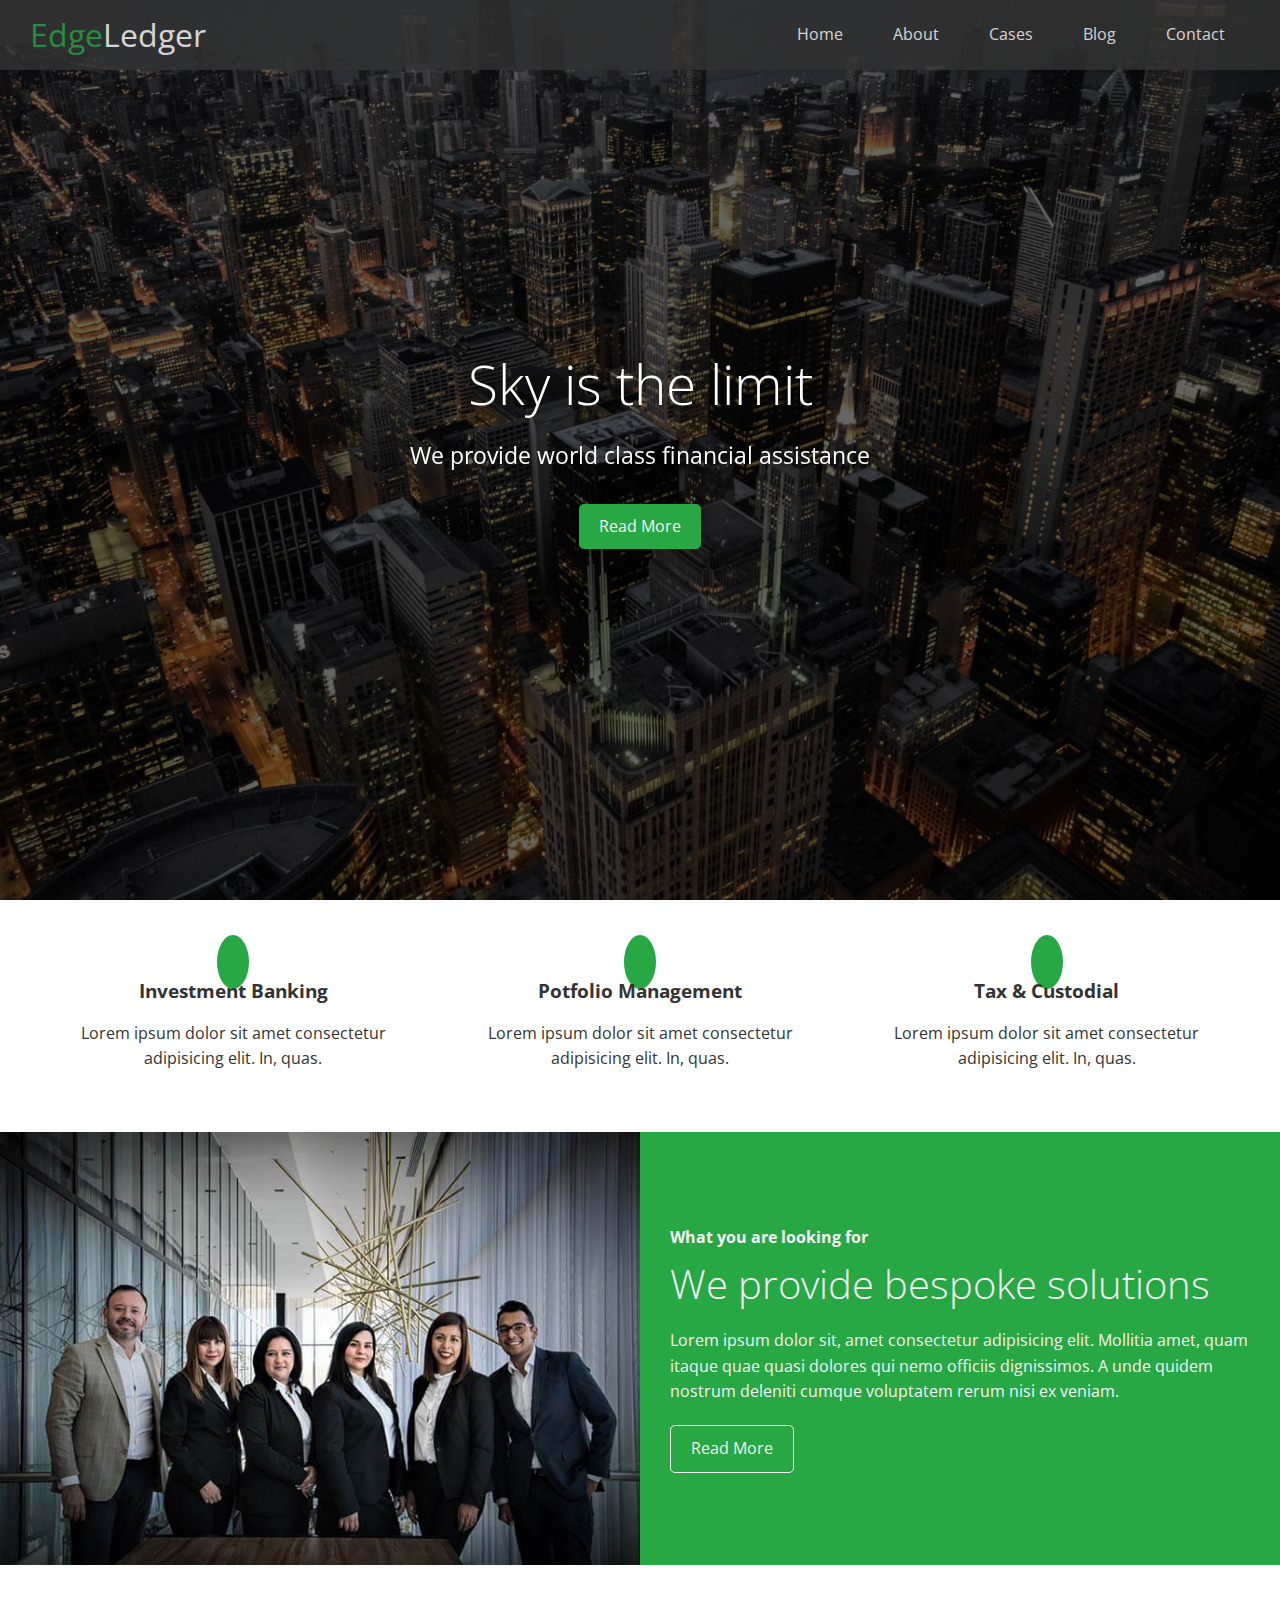
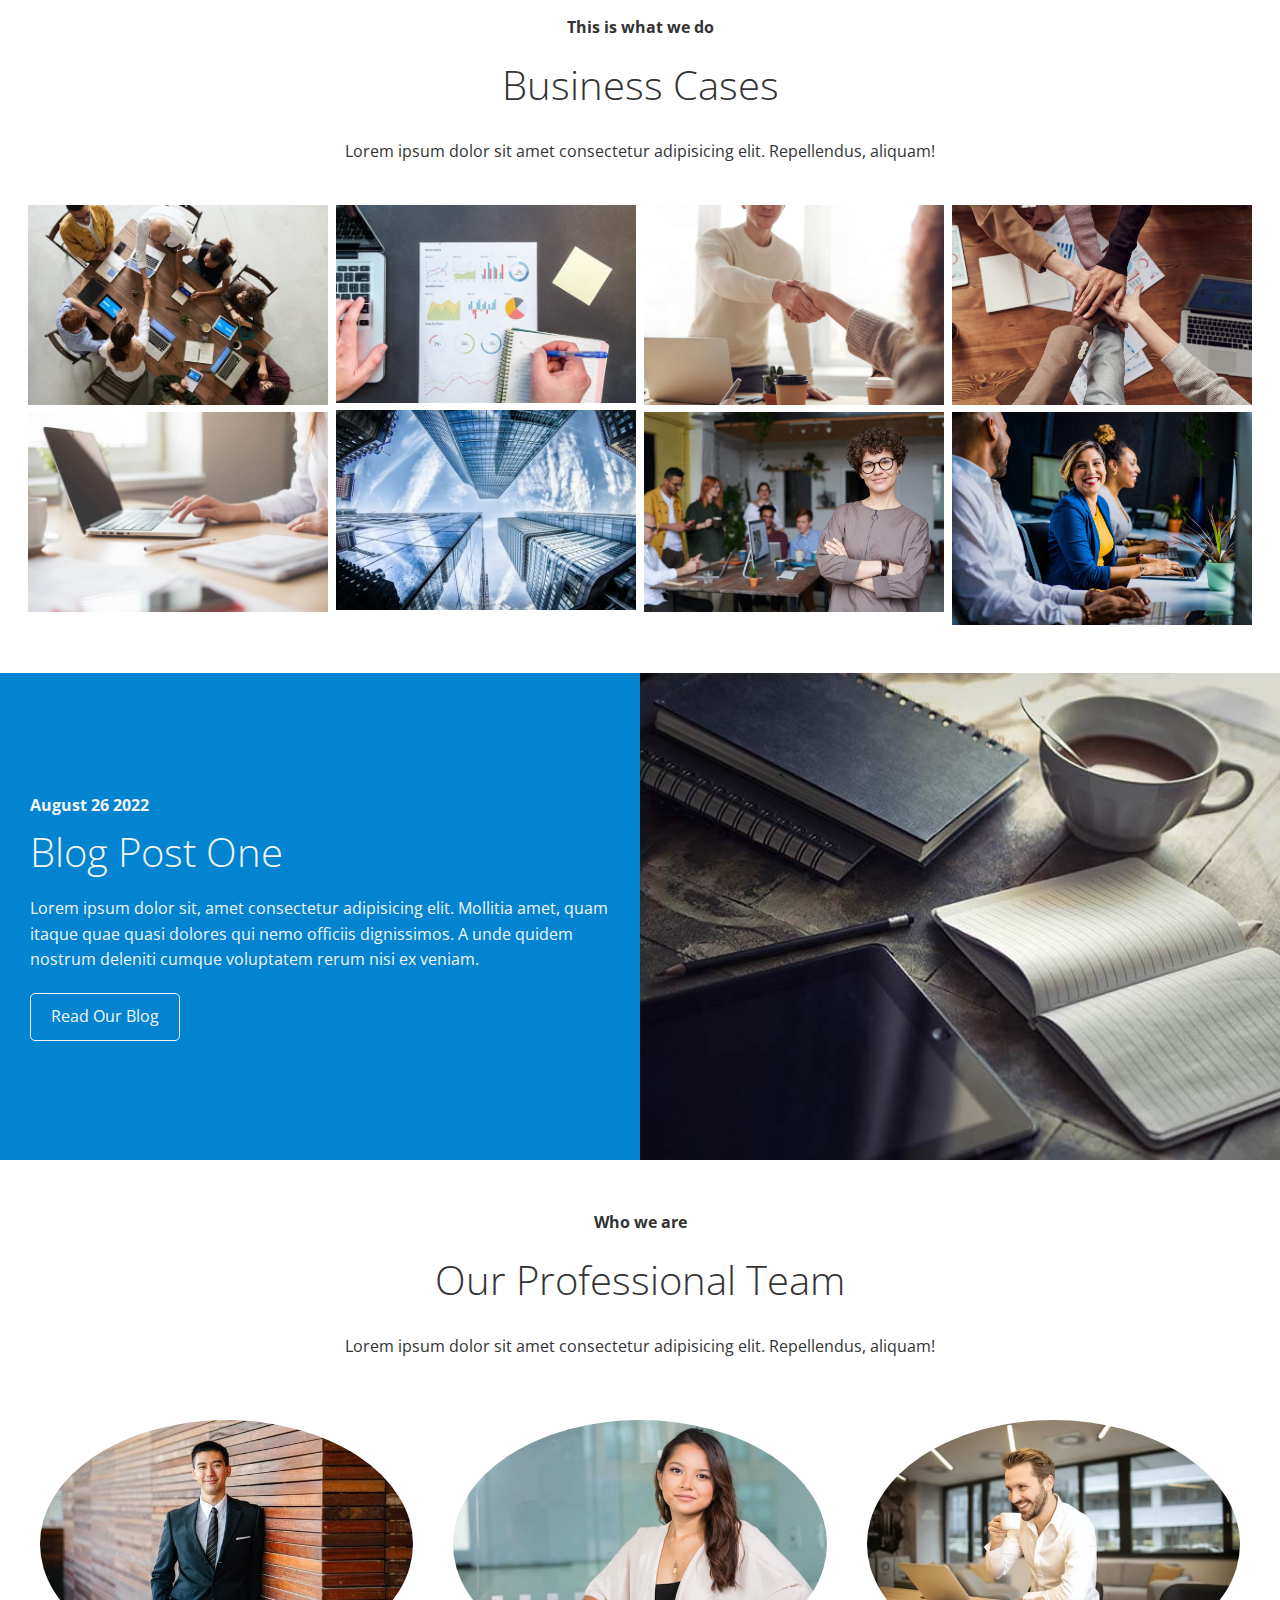
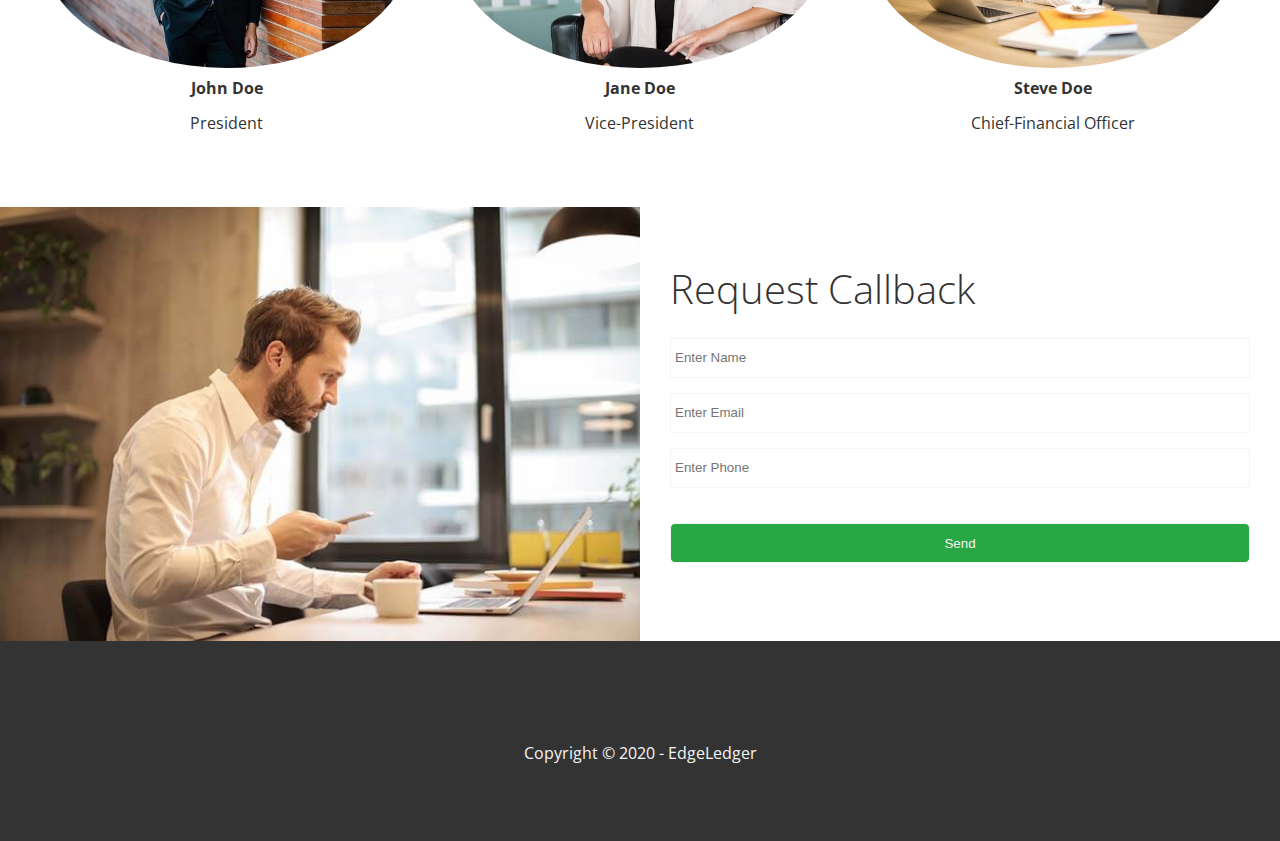
<file: index.html>
<!DOCTYPE html>
<html lang="en">
<head>
  <meta charset="UTF-8">
  <meta http-equiv="X-UA-Compatible" content="IE=edge">
  <meta name="viewport" content="width=device-width, initial-scale=1.0">
  <link rel="shortcut icon" type="image/x-icon" href="/favicon.ico">
  <link rel="stylesheet" href="https://cdnjs.cloudflare.com/ajax/libs/font-awesome/6.1.2/css/all.min.css" integrity="sha512-1sCRPdkRXhBV2PBLUdRb4tMg1w2YPf37qatUFeS7zlBy7jJI8Lf4VHwWfZZfpXtYSLy85pkm9GaYVYMfw5BC1A==" crossorigin="anonymous" referrerpolicy="no-referrer" />
  <link rel="stylesheet" href="./CSS/utilities.css">
  <link rel="stylesheet" href="/CSS/style.css">
  <title>Welcome to EdgeLedger</title>
</head>
<body id="home">

  <!--Navbar-->

  <header class="hero">

    <div id="navbar" class="navbar">

      <h1 class="logo">
        <span class="text-primary"><i class="fa fa-book-open"></i>Edge</span>Ledger
      </h1>

      <nav>
        <ul>
          <li><a href="#home">Home</a></li>
          <li><a href="#about">About</a></li>
          <li><a href="#cases">Cases</a></li>
          <li><a href="#blog">Blog</a></li>
          <li><a href="#contact">Contact</a></li>
        </ul>
      </nav>
    </div>

    <div class="content">
      <h1>Sky is the limit</h1>
      <p>We provide world class financial assistance</p>
      <a href="#about" class="btn">
        <i class="fa fa-chevron-right"></i>
        Read More
      </a>
    </div>

  </header>

  <main>

    <!--About: Icons-->

    <section id="about" class="icons bg-light">
      <div class="flex-items">

        <div>
          <i class="fa fa-university fa-2x"></i>
          <div>
            <h3>Investment Banking</h3>
            <p>Lorem ipsum dolor sit amet consectetur adipisicing elit. In, quas.</p>
          </div>
        </div>

        <div>
          <i class="fa fa-book-reader fa-2x"></i>
          <div>
            <h3>Potfolio Management</h3>
            <p>Lorem ipsum dolor sit amet consectetur adipisicing elit. In, quas.</p>
          </div>
        </div>

        <div>
          <i class="fa fa-pencil-alt fa-2x"></i>
          <div>
            <h3>Tax & Custodial</h3>
            <p>Lorem ipsum dolor sit amet consectetur adipisicing elit. In, quas.</p>
          </div>
        </div>
      </div>
    </section>

    <!--About: Solutions-->
    
    <section class="solutions flex-columns">

      <div class="row">
        <div class="column">
          <div class="column-1">
            <img src="./image_resources/home/people.jpg" alt="">
          </div>
        </div>
      
        <div class="column">
          <div class="column-2 bg-primary">
            <h4>What you are looking for</h4>
            <h2>We provide bespoke solutions</h2>
            <p>Lorem ipsum dolor sit, amet consectetur adipisicing elit. Mollitia amet, quam itaque quae quasi dolores qui nemo officiis dignissimos. A unde quidem nostrum deleniti cumque voluptatem rerum nisi ex veniam.</p>
            <a  href="#" class="btn btn-outline">
              <i class="fa fa-chevron"></i>
              Read More
            </a>
          </div>
        </div>

      </div>
    </section>

    <!--Cases-->

    <section id="cases" class="cases flex-grid section-padding">
      <header class="section-header">
        <h4>This is what we do</h4>
        <h2>Business Cases</h2>
        <p>Lorem ipsum dolor sit amet consectetur adipisicing elit. Repellendus, aliquam!</p>
      </header>

      <div class="row">
        <div class="column">
          <img src="./image_resources/cases/cases1.jpg" alt="">
          <img src="./image_resources/cases/cases2.jpg" alt="">
        </div>
        <div class="column">
          <img src="./image_resources/cases/cases3.jpg" alt="">
          <img src="./image_resources/cases/cases4.jpg" alt="">
        </div>
        <div class="column">
          <img src="./image_resources/cases/cases5.jpg" alt="">
          <img src="./image_resources/cases/cases6.jpg" alt="">
        </div>
        <div class="column">
          <img src="./image_resources/cases/cases7.jpg" alt="">
          <img src="./image_resources/cases/cases8.jpg" alt="">
        </div>
      </div>
    </section>

    <!--Blog-->
    
    <section id="blog" class="blog flex-columns">

      <div class="row">
        <div class="column">
          <div class="column-2 bg-secondary">
            <h4>August 26 2022</h4>
            <h2>Blog Post One</h2>
            <p>Lorem ipsum dolor sit, amet consectetur adipisicing elit. Mollitia amet, quam itaque quae quasi dolores qui nemo officiis dignissimos. A unde quidem nostrum deleniti cumque voluptatem rerum nisi ex veniam.</p>
            <a  href="blog.html" class="btn btn-outline">
              <i class="fa fa-chevron"></i>
              Read Our Blog
            </a>
          </div>
        </div>

        <div class="column">
          <div class="column-1">
            <img src="./image_resources/home/blog.jpg" alt="">
          </div>
        </div>

      </div>
    </section>

    <!--Team-->
    
    <section id="team" class="team flex-grid section-padding">
      <header class="section-header">
        <h4>Who we are</h4>
        <h2>Our Professional Team</h2>
        <p>Lorem ipsum dolor sit amet consectetur adipisicing elit. Repellendus, aliquam!</p>
      </header>

      <div class="flex-items">
        <div>
          <img src="./image_resources/team/person1.jpg" alt="">
          <h4>John Doe</h4>
          <p>President</p>
        </div>
        <div>
          <img src="./image_resources/team/person2.jpg" alt="">
          <h4>Jane Doe</h4>
          <p>Vice-President</p>
        </div>
        <div>
          <img src="./image_resources/team/person3.jpg" alt="">
          <h4>Steve Doe</h4>
          <p>Chief-Financial Officer</p>
        </div>
      </div>
    </section>

    <!--Contact-->
    
    <section id="contact" class="contact flex-columns">

      <div class="row">
        <div class="column">
          <div class="column-1">
            <img src="./image_resources/home/contact.jpg" alt="">
          </div>
        </div>
      
        <div class="column">
          <div class="column-2 bg-light">
            <h2>Request Callback
            </h2>
            <form action="" class="callback-form">
              <div class="form-control">
                <label for="name"></label>
                <input type="text" name="name" id="name" placeholder="Enter Name">
              </div>
              <div class="form-control">
                <label for="email"></label>
                <input type="email" name="email" id="email" placeholder="Enter Email">
              </div>
              <div class="form-control">
                <label for="phone"></label>
                <input type="text" name="phone" id="phone" placeholder="Enter Phone">
              </div>
              <input type="submit" value="Send" id="submit" class="btn">
            </form>
          </div>
        </div>

      </div>
    </section>  

  </main> 

  <!--Footer-->

  <footer class="footer bg-dark">
    <div class="social">
      <a href="#" class="fab fa-facebook fa-2x"></a>
      <a href="#" class="fab fa-twitter fa-2x"></a>
      <a href="#" class="fab fa-youtube fa-2x"></a>
      <a href="#" class="fab fa-linkedin fa-2x"></a>
    </div>
    <p>Copyright &copy; 2020 - EdgeLedger</p>
  </footer>

</body>
</html>
</file>
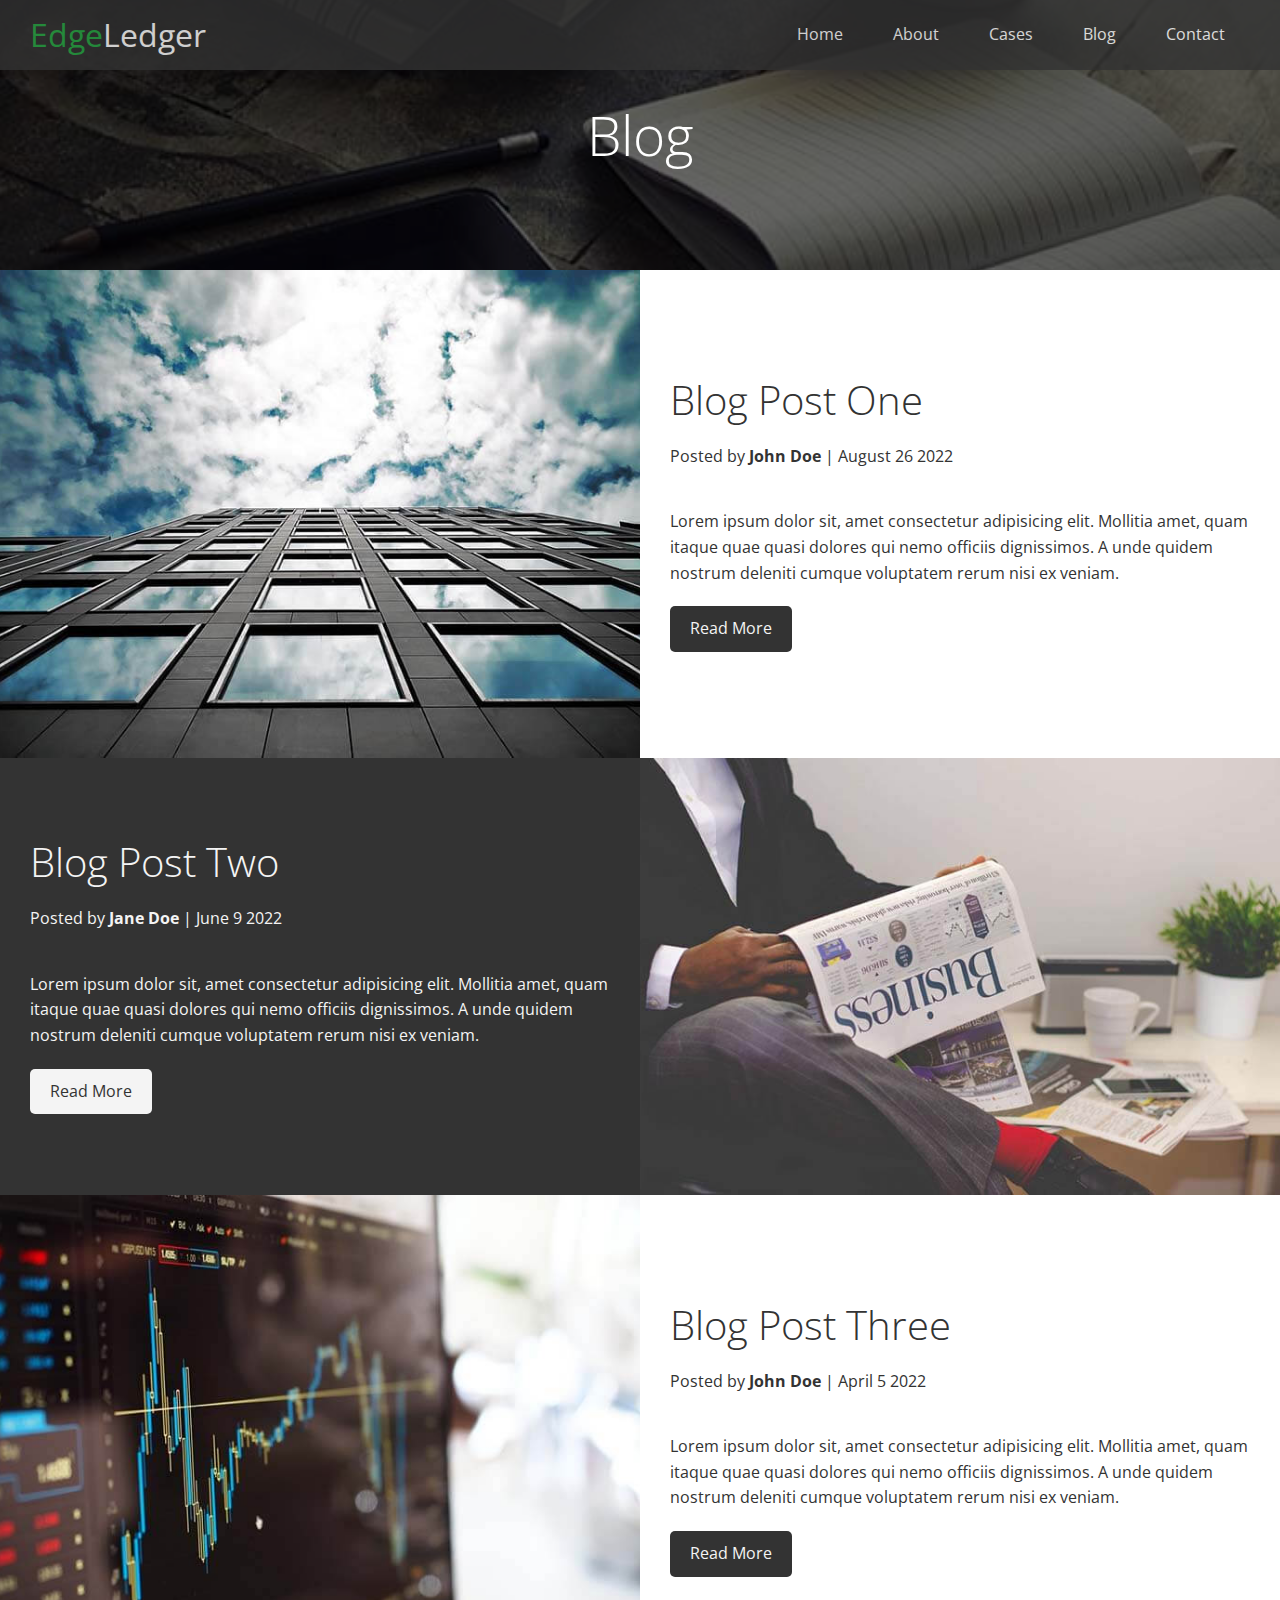
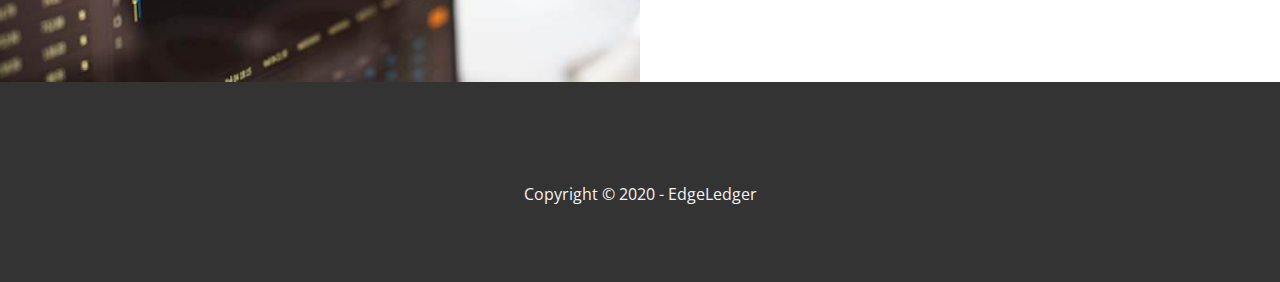
<file: blog.html>
<!DOCTYPE html>
<html lang="en">
<head>
  <meta charset="UTF-8">
  <meta http-equiv="X-UA-Compatible" content="IE=edge">
  <meta name="viewport" content="width=device-width, initial-scale=1.0">
  <link rel="stylesheet" href="https://cdnjs.cloudflare.com/ajax/libs/font-awesome/6.1.2/css/all.min.css" integrity="sha512-1sCRPdkRXhBV2PBLUdRb4tMg1w2YPf37qatUFeS7zlBy7jJI8Lf4VHwWfZZfpXtYSLy85pkm9GaYVYMfw5BC1A==" crossorigin="anonymous" referrerpolicy="no-referrer" />
  <link rel="stylesheet" href="/CSS/utilities.css">
  <link rel="stylesheet" href="/CSS/style.css">
  <title>Read Our Blog</title>
</head>
<body id="home">

  <!--Navbar-->

  <header class="hero blog">

    <div id="navbar" class="navbar">

      <h1 class="logo">
        <span class="text-primary"><i class="fa fa-book-open"></i>Edge</span>Ledger
      </h1>

      <nav>
        <ul>
          <li><a href="index.html">Home</a></li>
          <li><a href="index.html#about">About</a></li>
          <li><a href="index.html#cases">Cases</a></li>
          <li><a href="index.html#blog">Blog</a></li>
          <li><a href="index.html#contact">Contact</a></li>
        </ul>
      </nav>
    </div>

    <div class="content">
      <h1>Blog</h1>
    </div>
  </header>

  <main>
  </section>
  
  <article class="flex-columns">

    <div class="row">
      <div class="column">
        <div class="column-1">
          <img src="./image_resources/blog/blog1.jpg" alt="">
        </div>
      </div>
    
      <div class="column">
        <div class="column-2 bg-light">
          <h2>Blog Post One</h2>
          <p class="meta">
            <i class="fa fa-user"></i> Posted by <strong>John Doe</strong> | August 26 2022
          </p>
          <p>Lorem ipsum dolor sit, amet consectetur adipisicing elit. Mollitia amet, quam itaque quae quasi dolores qui nemo officiis dignissimos. A unde quidem nostrum deleniti cumque voluptatem rerum nisi ex veniam.</p>
          <a  href="post.html" class="btn btn-dark">
            <i class="fa fa-chevron"></i>
            Read More
          </a>
        </div>
      </div>

    </div>
  </article>

  <article class="flex-columns">

    <div class="row">
    
      <div class="column">
        <div class="column-2 bg-dark">
          <h2>Blog Post Two</h2>
          <p class="meta">
            <i class="fa fa-user"></i> Posted by <strong>Jane Doe</strong> | June 9 2022
          </p>
          <p>Lorem ipsum dolor sit, amet consectetur adipisicing elit. Mollitia amet, quam itaque quae quasi dolores qui nemo officiis dignissimos. A unde quidem nostrum deleniti cumque voluptatem rerum nisi ex veniam.</p>
          <a  href="post.html" class="btn btn-light">
            <i class="fa fa-chevron"></i>
            Read More
          </a>
        </div>
      </div>

      <div class="column">
        <div class="column-1">
          <img src="./image_resources/blog/blog2.jpg" alt="">
        </div>
      </div>

    </div>
  </article>

  <article class="flex-columns">

    <div class="row">
      <div class="column">
        <div class="column-1">
          <img src="./image_resources/blog/blog3.jpg" alt="">
        </div>
      </div>
    
      <div class="column">
        <div class="column-2 bg-light">
          <h2>Blog Post Three</h2>
          <p class="meta">
            <i class="fa fa-user"></i> Posted by <strong>John Doe</strong> | April 5 2022
          </p>
          <p>Lorem ipsum dolor sit, amet consectetur adipisicing elit. Mollitia amet, quam itaque quae quasi dolores qui nemo officiis dignissimos. A unde quidem nostrum deleniti cumque voluptatem rerum nisi ex veniam.</p>
          <a  href="post.html" class="btn btn-dark">
            <i class="fa fa-chevron"></i>
            Read More
          </a>
        </div>
      </div>

    </div>
  </article>
    
  </main>

  <!--Footer-->

  <footer class="footer bg-dark">
    <div class="social">
      <a href="#" class="fab fa-facebook fa-2x"></a>
      <a href="#" class="fab fa-twitter fa-2x"></a>
      <a href="#" class="fab fa-youtube fa-2x"></a>
      <a href="#" class="fab fa-linkedin fa-2x"></a>
    </div>
    <p>Copyright &copy; 2020 - EdgeLedger</p>
  </footer>

</body>
</html>
</file>
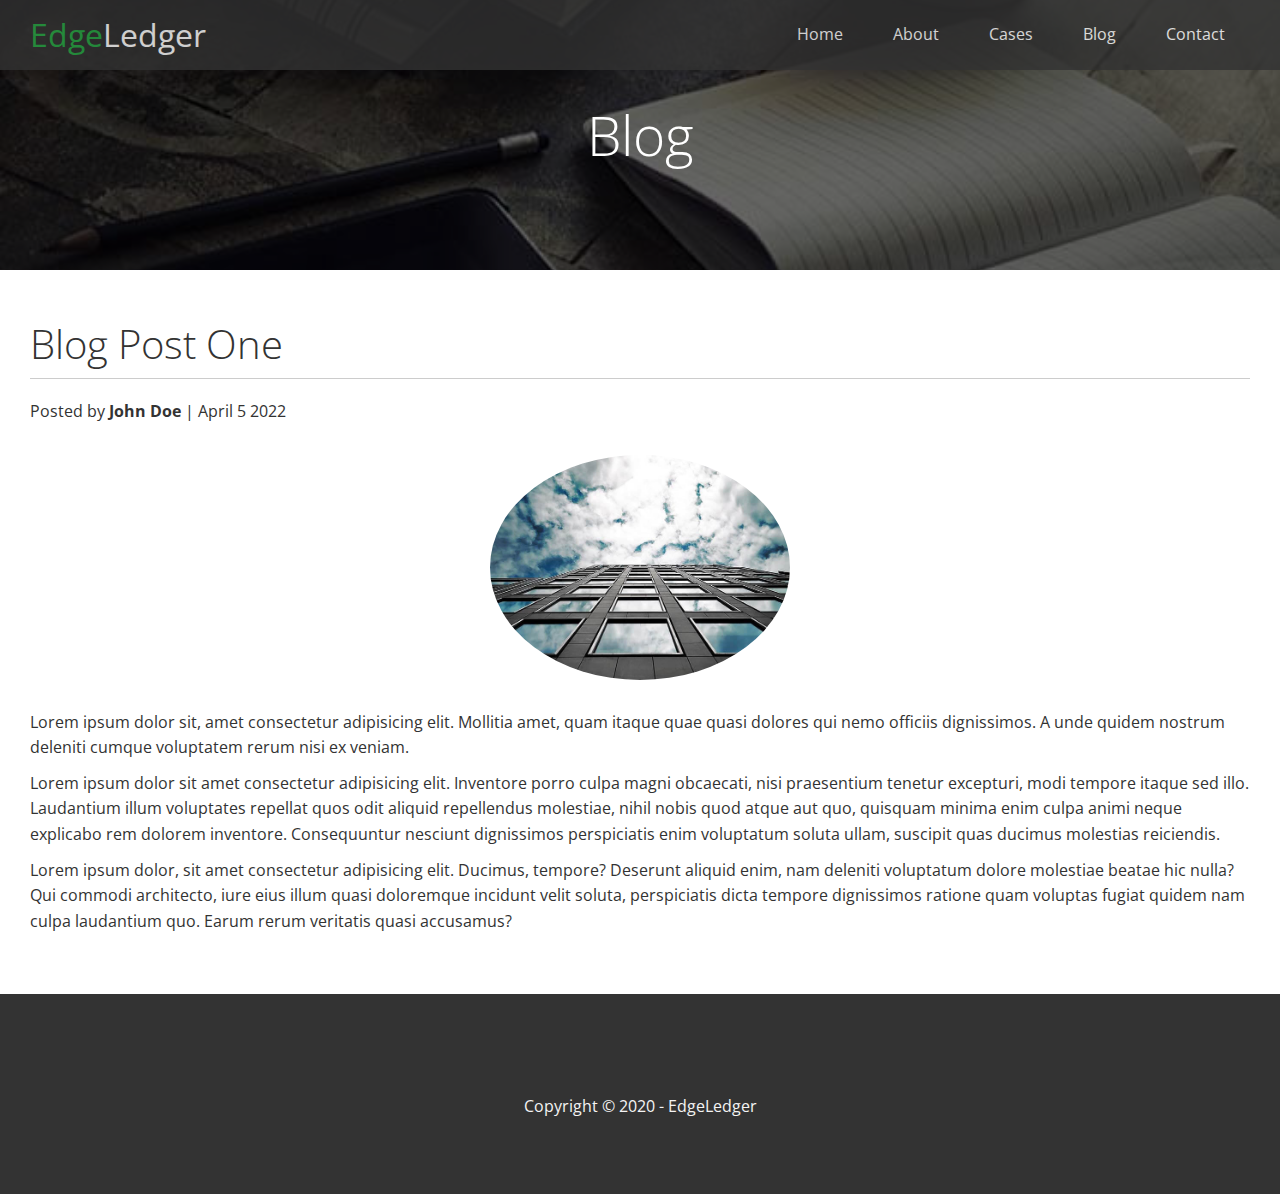
<file: post.html>
<!DOCTYPE html>
<html lang="en">
<head>
  <meta charset="UTF-8">
  <meta http-equiv="X-UA-Compatible" content="IE=edge">
  <meta name="viewport" content="width=device-width, initial-scale=1.0">
  <link rel="stylesheet" href="https://cdnjs.cloudflare.com/ajax/libs/font-awesome/6.1.2/css/all.min.css" integrity="sha512-1sCRPdkRXhBV2PBLUdRb4tMg1w2YPf37qatUFeS7zlBy7jJI8Lf4VHwWfZZfpXtYSLy85pkm9GaYVYMfw5BC1A==" crossorigin="anonymous" referrerpolicy="no-referrer" />
  <link rel="stylesheet" href="/CSS/utilities.css">
  <link rel="stylesheet" href="/CSS/style.css">
  <title>Post One</title>
</head>
<body id="home">

  <!--Navbar-->

  <header class="hero blog">

    <div id="navbar" class="navbar">

      <h1 class="logo">
        <span class="text-primary"><i class="fa fa-book-open"></i>Edge</span>Ledger
      </h1>

      <nav>
        <ul>
          <li><a href="index.html">Home</a></li>
          <li><a href="index.html#about">About</a></li>
          <li><a href="index.html#cases">Cases</a></li>
          <li><a href="index.html#blog">Blog</a></li>
          <li><a href="index.html#contact">Contact</a></li>
        </ul>
      </nav>
    </div>

    <div class="content">
      <h1>Blog</h1>
    </div>
  </header>

  <main>
    <section class="post">
      <h2>Blog Post One</h2>
      <p class="meta">
        <i class="fa fa-user"></i> Posted by <strong>John Doe</strong> | April 5 2022
      </p>
      <img src="/image_resources/blog/blog1.jpg" alt="">
      <p>Lorem ipsum dolor sit, amet consectetur adipisicing elit. Mollitia amet, quam itaque quae quasi dolores qui nemo officiis dignissimos. A unde quidem nostrum deleniti cumque voluptatem rerum nisi ex veniam.</p>
      <p>Lorem ipsum dolor sit amet consectetur adipisicing elit. Inventore porro culpa magni obcaecati, nisi praesentium tenetur excepturi, modi tempore itaque sed illo. Laudantium illum voluptates repellat quos odit aliquid repellendus molestiae, nihil nobis quod atque aut quo, quisquam minima enim culpa animi neque explicabo rem dolorem inventore. Consequuntur nesciunt dignissimos perspiciatis enim voluptatum soluta ullam, suscipit quas ducimus molestias reiciendis.</p>
      <p>Lorem ipsum dolor, sit amet consectetur adipisicing elit. Ducimus, tempore? Deserunt aliquid enim, nam deleniti voluptatum dolore molestiae beatae hic nulla? Qui commodi architecto, iure eius illum quasi doloremque incidunt velit soluta, perspiciatis dicta tempore dignissimos ratione quam voluptas fugiat quidem nam culpa laudantium quo. Earum rerum veritatis quasi accusamus?</p>

    </section>
  </main>

  <!--Footer-->

  <footer class="footer bg-dark">
    <div class="social">
      <a href="#" class="fab fa-facebook fa-2x"></a>
      <a href="#" class="fab fa-twitter fa-2x"></a>
      <a href="#" class="fab fa-youtube fa-2x"></a>
      <a href="#" class="fab fa-linkedin fa-2x"></a>
    </div>
    <p>Copyright &copy; 2020 - EdgeLedger</p>
  </footer>

</body>
</html>
</file>
<file: CSS/utilities.css>
/*Text Colors*/

.text-primary {
  color: #28a745;
}

.text-secondary {
  color: #0284d0;
}

/*Button*/

.btn {
  cursor: pointer;
  display: inline-block;
  padding: 10px 20px;
  color: #f4f4f4;
  background-color: #28a745;
  border: none;
  border-radius: 5px;
}

.btn:hover {
  opacity: 0.9;
}

.btn-primary, .bg-primary {
  background-color: #28a745;
  color: #f4f4f4;
}
.btn-secondary, .bg-secondary {
  background-color: #0284d0;
  color: #f4f4f4;
}
.btn-dark, .bg-dark {
  background-color: #333;
  color: #f4f4f4;
}
.btn-light, .light {
  background-color: #f4f4f4;
  color: #333;
}

.btn-outline {
  background: transparent;
  border: 1px solid #f4f4f4;
}

/*Flex Items*/

.flex-items {
  display: flex;
  text-align: center;
  justify-content: center;
  height: 100%;
}

.flex-items > div {
  padding: 20px;
}

/*Flex-Columns*/

.flex-columns .row {
  display: flex;
  flex-direction: row;
  flex-wrap: nowrap;
  width: 100%;
}

.flex-columns .column {
  display: flex;
  flex-direction: column;
  flex-basis: 100%;
  flex: 1;
}

.flex-columns .column .column-1,
.flex-columns .column .column-2 {
  height: 100%;
}

.flex-columns img {
  width: 100%;
  height: 100%;
  object-fit: cover;
}

.flex-columns .column-2 {
  display: flex;
  flex-direction: column;
  align-items: flex-start;
  justify-content: center;
  padding: 30px;
}

.flex-columns h2 {
  font-size: 40px;
  font-weight: 100;
}

.flex-columns h4 {
  margin-bottom: 10px;
}

.flex-columns p {
  margin: 20px 0;
}

/*Section Header*/

.section-header {
  display: flex;
  flex-direction: column;
  padding: 30px;
  align-items: center;
  justify-content: center;
  text-align: center;
}

.section-header h2 {
  font-size: 40px;
  margin: 20px 0;
}

.section-padding {
  padding: 20px 20px 40px;
}

/*Flex Grid*/

.flex-grid .row {
  display: flex;
  flex-wrap: wrap;
  padding: 0 4px;
}

.flex-grid .column {
  flex: 25%;
  max-width: 25%;
  padding: 0 4px;
}
</file>
<file: CSS/style.css>
@import url('https://fonts.googleapis.com/css2?family=Open+Sans:wght@300;400&family=Roboto:wght@100&display=swap');
* {
  box-sizing: border-box;
  padding: 0;
  margin: 0;
}

body {
  font-family: 'Open Sans', sans-serif;
  background: #fff;
  color: #333;
  line-height: 1.6;
}

ul {
  list-style: none;
}

a {
  color: #333;
  text-decoration: none;
}

h1, h2 {
  font-weight: 300;
  line-height: 1.2;
}

p {
  margin: 10px 0;
}

img {
  width: 100%;
}

/*Navbar*/

.navbar {
  display: flex;
  align-items: center;
  justify-content: space-between;
  background-color: #333;
  color: #fff;
  opacity: 0.8;
  width: 100%;
  height: 70px;
  position: fixed;
  top: 0px;
  padding: 0 30px;
}

.navbar a {
  color: #fff;
  padding: 10px 20px;
  margin: 0 5px;
}

.navbar a:hover {
  border-bottom: #28a745 solid 2px;
}

.navbar ul {
  display: flex;
}

.navbar .logo {
  font-weight: 400;
}

/*Header*/

.hero {
  background: url('../image_resources/home/showcase.jpg') no-repeat center center/cover;
  height: 100vh;
  position: relative;
  color: #fff;
}

.hero .content {
  display: flex;
  flex-direction: column;
  align-items: center;
  justify-content: center;
  text-align: center;
  height: 100%;
  padding: 0 20px;
}

.hero .content h1 {
  font-size: 55px;
}

.hero .content p {
  font-size: 23px;
  max-width: 600px;
  margin: 20px 0 30px;
}

.hero::before {
  content: '';
  position: absolute;
  top: 0;
  left: 0;
  width: 100%;
  height: 100%;
  background-color: rgba(0,0,0,0.6);
}

.hero * {
  z-index: 10;
}

.hero.blog {
  background: url('/image_resources/home/blog.jpg') no-repeat center center/cover;
  height: 30vh;
}

/*Icons*/

.icons {
  padding: 30px;
}

.icons h3 {
  font-weight: bold;
  margin-bottom: 15px;
}

.icons i {
  background-color: #28a745;
  color: #fff;
  padding: 1rem;
  border-radius: 50%;
  margin-bottom: 15px;
}

.cases img:hover {
  opacity: 0.7;
}

.team img {
  border-radius: 50%;
}

/*Callback Form*/

.callback-form {
  width: 100%;
  padding: 20px 0;
}

.callback-form label {
  display: block;
  margin-bottom: 5px;
}

.callback-form .form-control {
  margin-bottom: 15px;
}

.callback-form input {
  width: 100%;
  padding: 4px;
  height: 40px;
  border: #f5f5f5 solid 1px;
}

.callback-form .btn {
  padding: 12px 0;
  margin-top: 20px;
}

/*Post*/

.post {
  padding: 50px 30px;
}

.post h2 {
  font-size: 40px;
  margin-bottom: 20px;
  padding-bottom: 10px;
  border-bottom: #ccc solid 1px;
}

.post .meta {
  margin-bottom: 30px;
}

.post img {
  width: 300px;
  border-radius: 50%;
  display: block;
  margin: 0 auto 30px;
}

/*Footer*/

.footer {
  display: flex;
  flex-direction: column;
  align-items: center;
  justify-content: center;
  text-align: center;
  height: 200px;
}

.footer a {
  color: #f5f5f5;
}

.footer a:hover {
  color: #28a745;
}

.footer .social > * {
  margin-right: 30px;
}

/*Mobile*/

@media(max-width: 768px) {
  .navbar {
    flex-direction: column;
    height: 120px;
    padding: 20px;
  }

  .navbar a {
    padding: 10px 10px;
    margin: 0 3px;
  }

  .flex-items {
    flex-direction: column;
  }

  .flex-columns .row {
    flex-direction: column;
  }

  .flex-grid .row {
    flex-direction: column;
  }

  .flex-grid .column {
    flex: 100%;
    max-width: 100%;
  }

  .team img {
    width: 70%;
  }
}
</file>
